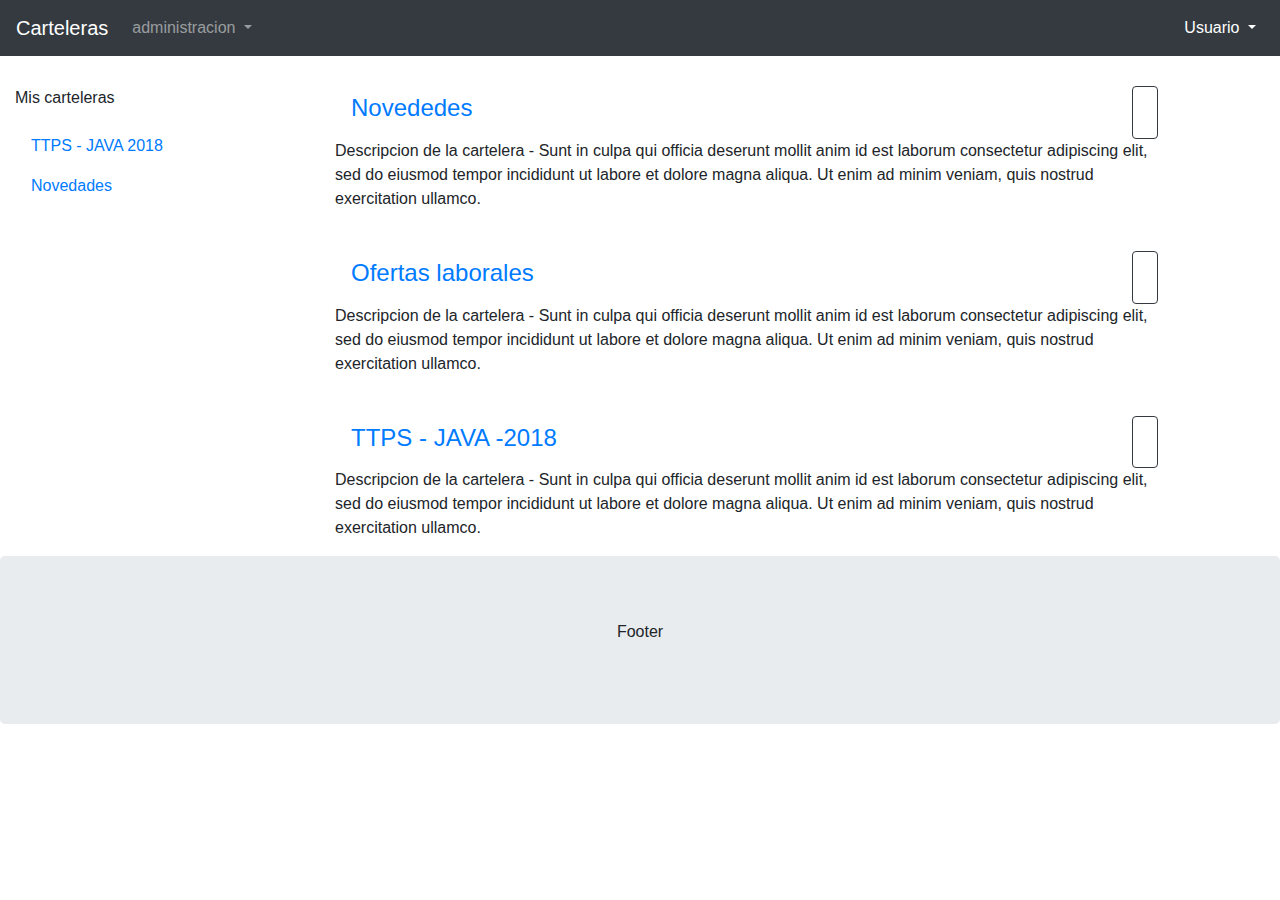
<file: index.html>
<!DOCTYPE html>
<html lang="en">
<head>
    <title>Bootstrap 4 Website Example</title>
    <meta charset="utf-8">
    <meta name="viewport" content="width=device-width, initial-scale=1">
    <link rel="stylesheet" href="https://maxcdn.bootstrapcdn.com/bootstrap/4.1.3/css/bootstrap.min.css">
    <script src="https://ajax.googleapis.com/ajax/libs/jquery/3.3.1/jquery.min.js"></script>
    <script src="https://cdnjs.cloudflare.com/ajax/libs/popper.js/1.14.3/umd/popper.min.js"></script>
    <script src="https://maxcdn.bootstrapcdn.com/bootstrap/4.1.3/js/bootstrap.min.js"></script>
    <link rel="stylesheet" href="https://use.fontawesome.com/releases/v5.4.1/css/all.css" integrity="sha384-5sAR7xN1Nv6T6+dT2mhtzEpVJvfS3NScPQTrOxhwjIuvcA67KV2R5Jz6kr4abQsz" crossorigin="anonymous">

    <style>
        .fakeimg {
            height: 200px;
            background: #aaa;
        }
    </style>
</head>
<body>


<nav class="navbar navbar-expand-sm bg-dark navbar-dark">
    <a class="navbar-brand" href="#">Carteleras</a>
    <button class="navbar-toggler" type="button" data-toggle="collapse" data-target="#collapsibleNavbar">
        <span class="navbar-toggler-icon"></span>
    </button>
    <div class="collapse navbar-collapse" id="collapsibleNavbar">
        <ul class="navbar-nav">
            <li class="nav-item">
                <div class="dropdown">
                    <a href="#" class="nav-link dropdown-toggle" data-toggle="dropdown">
                        administracion
                    </a>
                    <div class="dropdown-menu">
                        <a class="dropdown-item" href="#">Gestion de carteleras</a>
                        <div class="dropdown-divider"></div>
                        <a class="dropdown-item" href="#">Gestion de usuarios</a>
                    </div>
                </div>
            </li>
        </ul>

        <ul class="navbar-nav ml-auto">
                <li class="nav-item dropdown hidden-md-down">
          <a class="nav-link dropdown-toggle active" href="#" id="navbarDropdownMenuLink" data-toggle="dropdown" aria-haspopup="true" aria-expanded="false">
            <i class="fas fa-user"></i> Usuario
          </a>
          <div class="dropdown-menu dropdown-menu-right" aria-labelledby="navbarDropdownMenuLink">
            <a class="dropdown-item" href="/modulo/usuarios/configuracion"><i class="fas fa-cogs"></i> Configuraci&oacute;n</a>
              <div class="dropdown-divider"></div>
              <a href="/auth/logout" class="dropdown-item">
                <i class="fas fa-sign-out-alt"></i> Cerrar sesion
              </a>
          </div>
        </li>
      </ul>
    </div>
</nav>


<div class="container-fluid" style="margin-top:30px">
    <div class="row">
        <div class="col-sm-3">
            <p>Mis carteleras</p>
            <ul class="nav nav-pills flex-column">
                <li class="nav-item">
                    <a class="nav-link" href="#">TTPS - JAVA 2018</a>
                </li>
                <li class="nav-item">
                    <a class="nav-link" href="#">Novedades</a>
                </li>
            </ul>
            <hr class="d-sm-none">
        </div>
        <div class="col-sm-8">
            <span class="d-flex justify-content-between">
                <a href="#" class="nav-link"><h4>Novededes</h4></a>
                <button class="btn btn-outline-dark"><i class="fas fa-bell"></i></button>
            </span>
            <p>Descripcion de la cartelera - Sunt in culpa qui officia deserunt mollit anim id est laborum consectetur
                adipiscing elit, sed do eiusmod tempor incididunt ut labore et dolore magna aliqua. Ut enim ad minim
                veniam, quis nostrud exercitation ullamco.</p>
            <br>
            <span class="d-flex justify-content-between">
                <a href="#" class="nav-link"><h4>Ofertas laborales</h4></a>
                <button class="btn btn-outline-dark"><i class="fas fa-bell"></i></button>
            </span>
            <p>Descripcion de la cartelera - Sunt in culpa qui officia deserunt mollit anim id est laborum consectetur
                adipiscing elit, sed do eiusmod tempor incididunt ut labore et dolore magna aliqua. Ut enim ad minim
                veniam, quis nostrud exercitation ullamco.</p>
            <br>
            <span class="d-flex justify-content-between">
                <a href="cartelera1.html" class="nav-link"><h4>TTPS - JAVA -2018</h4></a>
                <button class="btn btn-outline-dark"><i class="fas fa-bell"></i></button>
            </span>
            <p>Descripcion de la cartelera - Sunt in culpa qui officia deserunt mollit anim id est laborum consectetur
                adipiscing elit, sed do eiusmod tempor incididunt ut labore et dolore magna aliqua. Ut enim ad minim
                veniam, quis nostrud exercitation ullamco.</p>

        </div>
    </div>
</div>

<div class="jumbotron text-center" style="margin-bottom:0">
    <p>Footer</p>
</div>

</body>
</html>
</file>
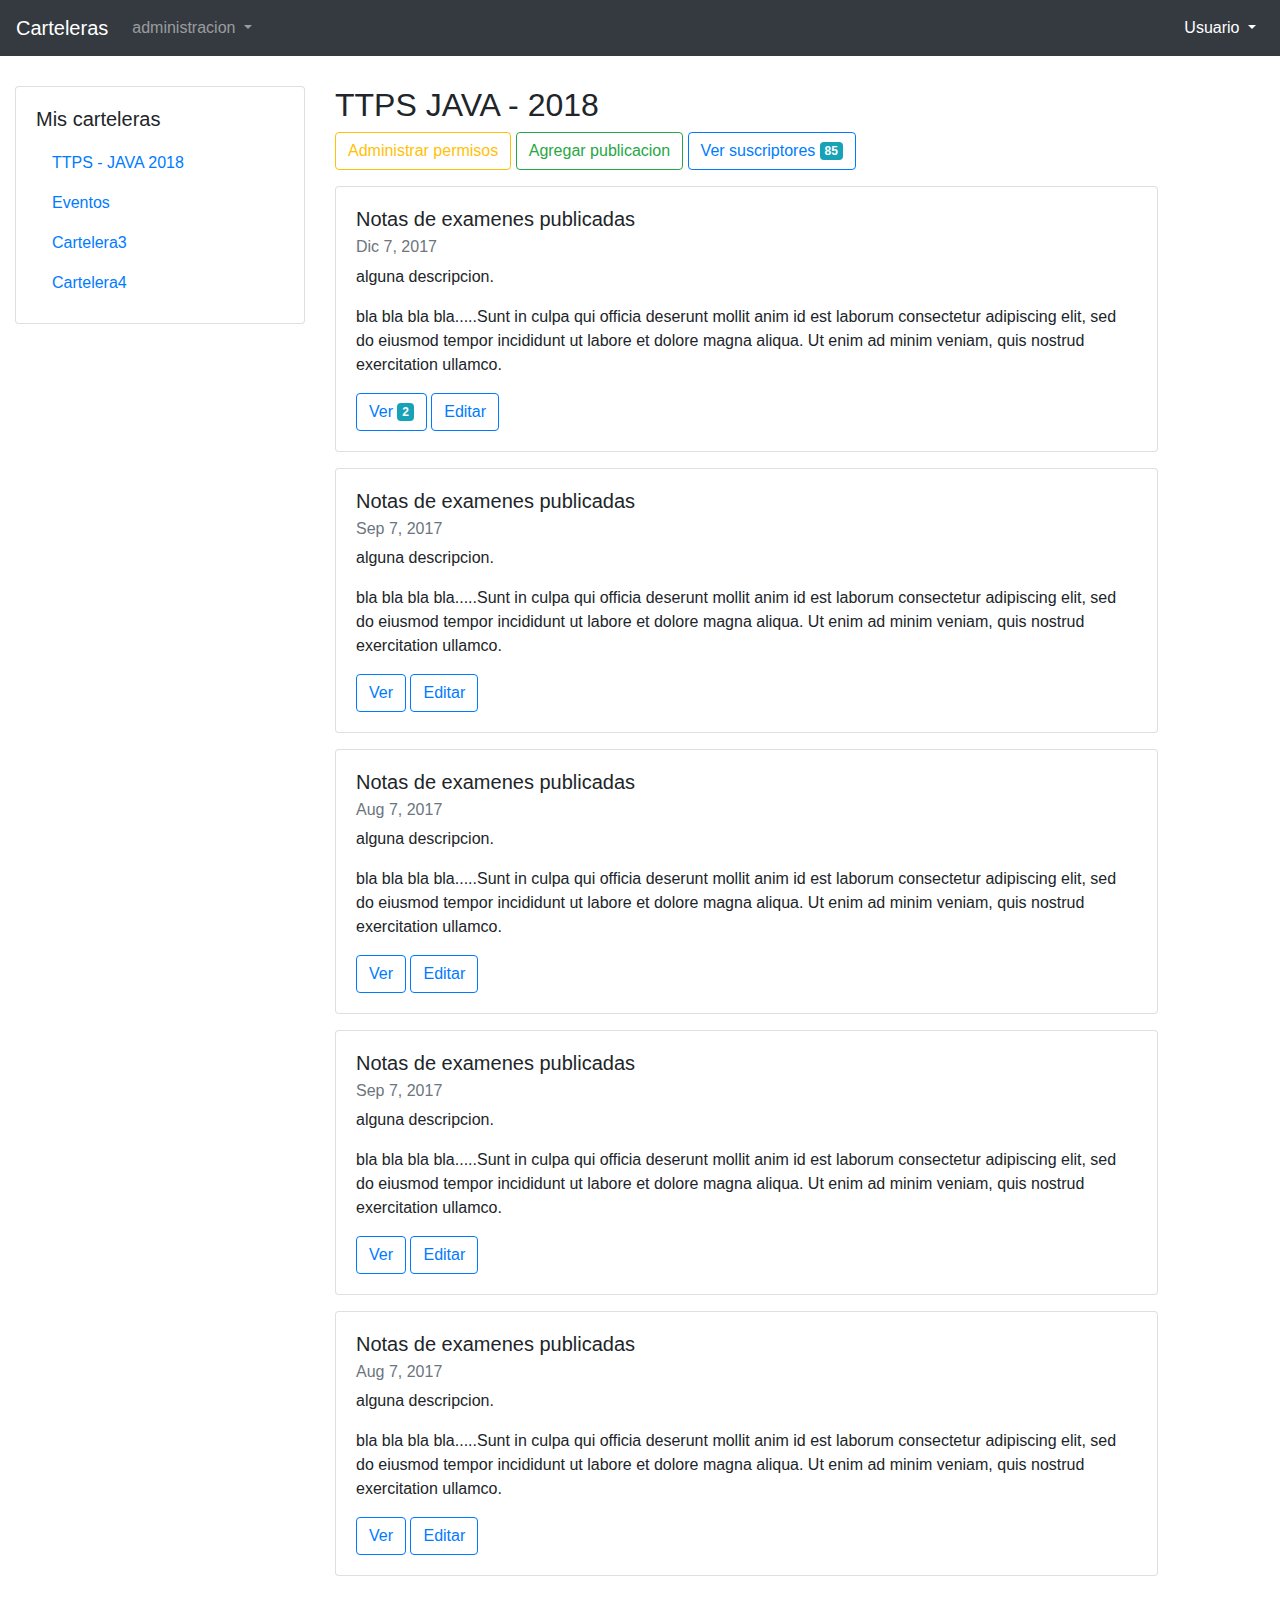
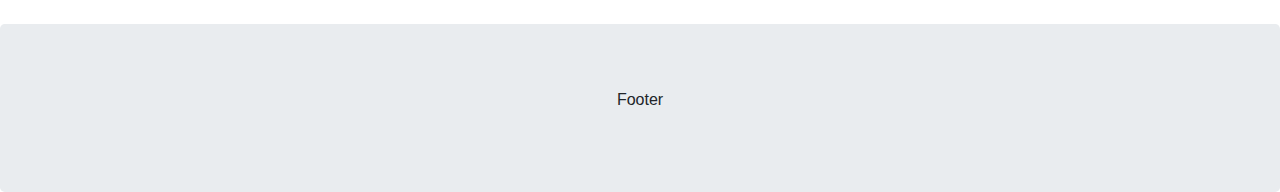
<file: cartelera1.html>
<!DOCTYPE html>
<html lang="en">
<head>
    <title>Bootstrap 4 Website Example</title>
    <meta charset="utf-8">
    <meta name="viewport" content="width=device-width, initial-scale=1">
    <link rel="stylesheet" href="https://maxcdn.bootstrapcdn.com/bootstrap/4.1.3/css/bootstrap.min.css">
    <script src="https://ajax.googleapis.com/ajax/libs/jquery/3.3.1/jquery.min.js"></script>
    <script src="https://cdnjs.cloudflare.com/ajax/libs/popper.js/1.14.3/umd/popper.min.js"></script>
    <script src="https://maxcdn.bootstrapcdn.com/bootstrap/4.1.3/js/bootstrap.min.js"></script>
    <link rel="stylesheet" href="https://use.fontawesome.com/releases/v5.4.1/css/all.css" integrity="sha384-5sAR7xN1Nv6T6+dT2mhtzEpVJvfS3NScPQTrOxhwjIuvcA67KV2R5Jz6kr4abQsz" crossorigin="anonymous">


    <style>
        .fakeimg {
            height: 200px;
            background: #aaa;
        }
    </style>
</head>
<body>


<nav class="navbar navbar-expand-sm bg-dark navbar-dark">
    <a class="navbar-brand" href="#">Carteleras</a>
    <button class="navbar-toggler" type="button" data-toggle="collapse" data-target="#collapsibleNavbar">
        <span class="navbar-toggler-icon"></span>
    </button>
    <div class="collapse navbar-collapse" id="collapsibleNavbar">
        <ul class="navbar-nav">
            <li class="nav-item">
                <div class="dropdown">
                    <a href="#" class="nav-link dropdown-toggle" data-toggle="dropdown">
                        administracion
                    </a>
                    <div class="dropdown-menu">
                        <a class="dropdown-item" href="#">Gestion de carteleras</a>
                        <div class="dropdown-divider"></div>
                        <a class="dropdown-item" href="usuario.html">Gestion de usuarios</a>
                    </div>
                </div>
            </li>
        </ul>

        <ul class="navbar-nav ml-auto">
                <li class="nav-item dropdown hidden-md-down">
          <a class="nav-link dropdown-toggle active" href="#" id="navbarDropdownMenuLink" data-toggle="dropdown" aria-haspopup="true" aria-expanded="false">
            <i class="fas fa-user"></i> Usuario
          </a>
          <div class="dropdown-menu dropdown-menu-right" aria-labelledby="navbarDropdownMenuLink">
            <a class="dropdown-item" href="/modulo/usuarios/configuracion"><i class="fas fa-cogs"></i> Configuraci&oacute;n</a>
              <div class="dropdown-divider"></div>
              <a href="/auth/logout" class="dropdown-item">
                <i class="fas fa-sign-out-alt"></i> Cerrar sesion
              </a>
          </div>
        </li>
      </ul>
    </div>
</nav>

<div class="container-fluid" style="margin-top:30px">
    <div class="row">
        <div class="col-sm-3">
            <div class="card">
                <div class="card-body">
                <h5 class="card-title">Mis carteleras</h5>
                    <ul class="nav nav-pills flex-column">
                        <li class="nav-item">
                            <a class="nav-link" href="#">TTPS - JAVA 2018</a>
                        </li>
                        <li class="nav-item">
                            <a class="nav-link" href="#">Eventos</a>
                        </li>
                        <li class="nav-item">
                            <a class="nav-link" href="#">Cartelera3</a>
                        </li>
                        <li class="nav-item">
                            <a class="nav-link" href="#">Cartelera4</a>
                        </li>
                    </ul>
                </div>
            </div>
            <hr class="d-sm-none">
        </div>
        <div class="col-sm-8 cartelera mb-5">
            <div class="row mb-3">
                <div class="col-sm-12 d-flex justify-content-between">
                    <h2>TTPS JAVA - 2018</h2>
                    <h2><i class="fas fa-bell"></i></h2>
                </div>
                <div class="col-sm-12">
                 <button type="button" class="btn btn-outline-warning">Administrar permisos  </span> </button>

                    <button class="btn  btn-outline-success"  data-toggle="modal" data-target="#agregarPublicacion">Agregar publicacion</button>

                  <button type="button" class="btn btn-outline-primary">Ver suscriptores <span class="badge badge-info">85 </span> </button>
                </div>
            </div>


      <div class="card mini-publicacion mt-3">
         <div class="card-body">
            <h5 class="card-title">Notas de examenes publicadas</h5>
            <h6 class="card-subtitle mb-2 text-muted">Dic 7, 2017</h6>
            <p class="card-text">alguna descripcion.</p>
            <p class="card-text">bla bla bla bla.....Sunt in culpa qui officia deserunt mollit anim id est laborum consectetur adipiscing elit, sed do eiusmod tempor incididunt ut labore et dolore magna aliqua. Ut enim ad minim veniam, quis nostrud exercitation ullamco.</p>
            <button type="button" class="btn btn-outline-primary">Ver <span class="badge badge-info"> 2 <i class="far fa-comments"></i></span></button>
            <button type="button" class="btn btn-outline-primary">Editar</button>
        </div>
      </div>
     

      <div class="card mini-publicacion  mt-3">
         <div class="card-body">
            <h5 class="card-title">Notas de examenes publicadas</h5>
            <h6 class="card-subtitle mb-2 text-muted">Sep 7, 2017</h6>
            <p class="card-text">alguna descripcion.</p>
            <p class="card-text">bla bla bla bla.....Sunt in culpa qui officia deserunt mollit anim id est laborum consectetur adipiscing elit, sed do eiusmod tempor incididunt ut labore et dolore magna aliqua. Ut enim ad minim veniam, quis nostrud exercitation ullamco.</p>
            <button type="button" class="btn btn-outline-primary">Ver</button>
            <button type="button" class="btn btn-outline-primary">Editar</button>
        </div>
      </div>
     
      <div class="card mini-publicacion mt-3">
         <div class="card-body">
            <h5 class="card-title">Notas de examenes publicadas</h5>
            <h6 class="card-subtitle mb-2 text-muted">Aug 7, 2017</h6>
            <p class="card-text">alguna descripcion.</p>
            <p class="card-text">bla bla bla bla.....Sunt in culpa qui officia deserunt mollit anim id est laborum consectetur adipiscing elit, sed do eiusmod tempor incididunt ut labore et dolore magna aliqua. Ut enim ad minim veniam, quis nostrud exercitation ullamco.</p>
            <button type="button" class="btn btn-outline-primary">Ver</button>
            <button type="button" class="btn btn-outline-primary">Editar</button>
        </div>
      </div>
     
            <div class="card publicacion mt-3">
                <div class="card-body">
                    <h5 class="card-title">Notas de examenes publicadas</h5>
                    <h6 class="card-subtitle mb-2 text-muted">Sep 7, 2017</h6>
                    <p class="card-text">alguna descripcion.</p>
                    <p class="card-text">bla bla bla bla.....Sunt in culpa qui officia deserunt mollit anim id est
                        laborum consectetur adipiscing elit, sed do eiusmod tempor incididunt ut labore et dolore magna
                        aliqua. Ut enim ad minim veniam, quis nostrud exercitation ullamco.</p>
                    <button type="button" class="btn btn-outline-primary">Ver</button>
                    <button type="button" class="btn btn-outline-primary">Editar</button>
                </div>
            </div>

            <div class="card publicacion mt-3">
                <div class="card-body">
                    <h5 class="card-title">Notas de examenes publicadas</h5>
                    <h6 class="card-subtitle mb-2 text-muted">Aug 7, 2017</h6>
                    <p class="card-text">alguna descripcion.</p>
                    <p class="card-text">bla bla bla bla.....Sunt in culpa qui officia deserunt mollit anim id est
                        laborum consectetur adipiscing elit, sed do eiusmod tempor incididunt ut labore et dolore magna
                        aliqua. Ut enim ad minim veniam, quis nostrud exercitation ullamco.</p>
                    <button type="button" class="btn btn-outline-primary">Ver</button>
                    <button type="button" class="btn btn-outline-primary">Editar</button>
                </div>
            </div>


        </div> <!------ END CARTELERA ----->
    </div>
</div>

<!-- Modal -->
<div class="modal fade" id="agregarPublicacion" tabindex="-1" role="dialog" aria-labelledby="agregarPublicacion" aria-hidden="true">
  <div class="modal-dialog" role="document">
    <div class="modal-content">
      <div class="modal-header">
        <h5 class="modal-title"">Agregar publicacion</h5>
        <button type="button" class="close" data-dismiss="modal" aria-label="Close">
          <span aria-hidden="true">&times;</span>
        </button>
      </div>
      <div class="modal-body">

         <div class="form-group">
        <label for="exampleFormControlTextarea1">Titulo</label>
          <textarea class="form-control" id="exampleFormControlTextarea1" rows="2"></textarea>
        </div>
        <div class="form-group">
        <label for="exampleFormControlTextarea1">Detalle</label>
          <textarea class="form-control" id="exampleFormControlTextarea1" rows="3"></textarea>
        </div> 
        <div class="form-group">
          <label for="exampleInputEmail1">Publicar en fecha</label>
          <input type="date" class="form-control" id="exampleInputEmail1" aria-describedby="emailHelp" placeholder="">
          <small id="emailHelp" class="form-text text-muted">Ingrese una fecha para que se publique esta publicacion</small>
        </div>

        <div class="form-check">
  <input class="form-check-input" type="checkbox" value="" id="defaultCheck1">
  <label class="form-check-label" for="defaultCheck1">
    Habilitar comentarios
  </label>
</div>
      </div>
      <div class="modal-footer">
        <button type="button" class="btn btn-secondary" data-dismiss="modal">Close</button>
        <button type="button" class="btn btn-primary">Save changes</button>
      </div>
    </div>
  </div>
</div>



<div class="jumbotron text-center" style="margin-bottom:0">
    <p>Footer</p>
</div>

</body>
</html>
</file>
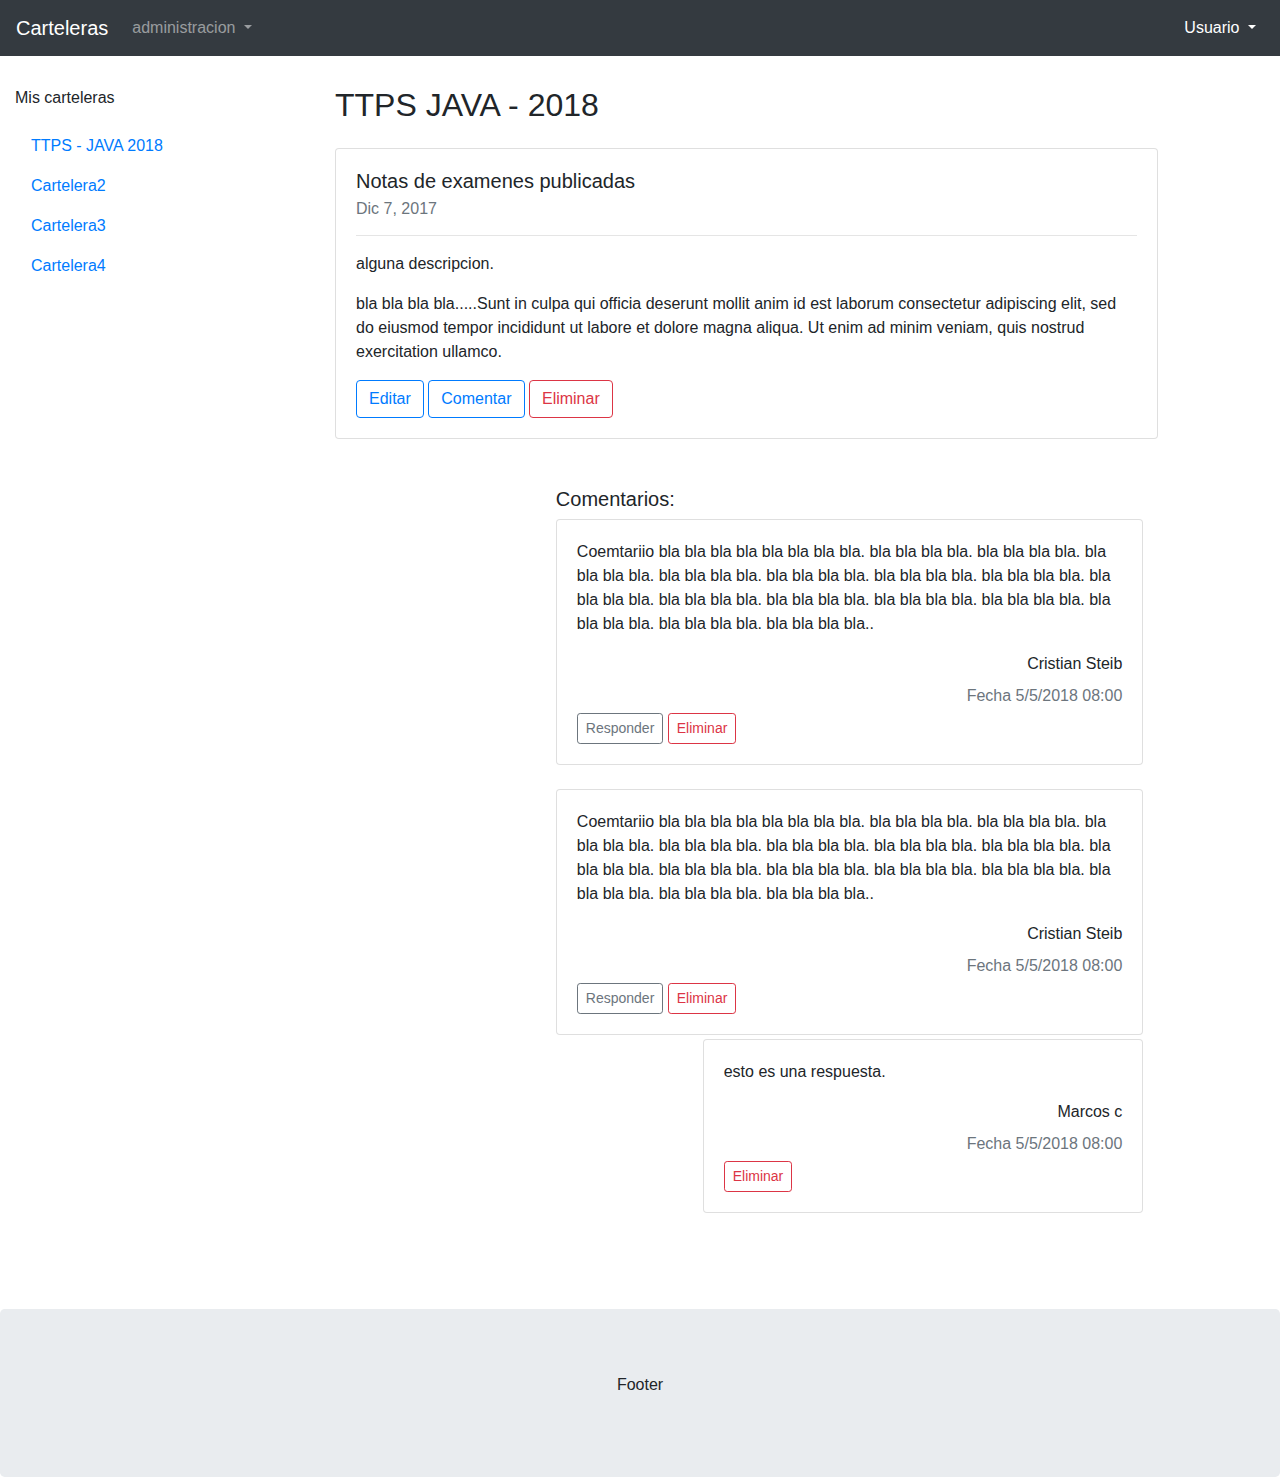
<file: publicacion.html>
<!DOCTYPE html>
<html lang="en">
<head>
  <title>Bootstrap 4 Website Example</title>
  <meta charset="utf-8">
  <meta name="viewport" content="width=device-width, initial-scale=1">
  <link rel="stylesheet" href="https://maxcdn.bootstrapcdn.com/bootstrap/4.1.3/css/bootstrap.min.css">
  <script src="https://ajax.googleapis.com/ajax/libs/jquery/3.3.1/jquery.min.js"></script>
  <script src="https://cdnjs.cloudflare.com/ajax/libs/popper.js/1.14.3/umd/popper.min.js"></script>
  <script src="https://maxcdn.bootstrapcdn.com/bootstrap/4.1.3/js/bootstrap.min.js"></script>
  <link rel="stylesheet" href="https://use.fontawesome.com/releases/v5.4.1/css/all.css" integrity="sha384-5sAR7xN1Nv6T6+dT2mhtzEpVJvfS3NScPQTrOxhwjIuvcA67KV2R5Jz6kr4abQsz" crossorigin="anonymous">


  <style>
  .fakeimg {
      height: 200px;
      background: #aaa;
  }
  </style>
</head>
<body>


<nav class="navbar navbar-expand-sm bg-dark navbar-dark">
    <a class="navbar-brand" href="#">Carteleras</a>
    <button class="navbar-toggler" type="button" data-toggle="collapse" data-target="#collapsibleNavbar">
        <span class="navbar-toggler-icon"></span>
    </button>
    <div class="collapse navbar-collapse" id="collapsibleNavbar">
        <ul class="navbar-nav">
            <li class="nav-item">
                <div class="dropdown">
                    <a href="#" class="nav-link dropdown-toggle" data-toggle="dropdown">
                        administracion
                    </a>
                    <div class="dropdown-menu">
                        <a class="dropdown-item" href="#">Gestion de carteleras</a>
                        <div class="dropdown-divider"></div>
                        <a class="dropdown-item" href="#">Gestion de usuarios</a>
                    </div>
                </div>
            </li>
        </ul>

        <ul class="navbar-nav ml-auto">
                <li class="nav-item dropdown hidden-md-down">
          <a class="nav-link dropdown-toggle active" href="#" id="navbarDropdownMenuLink" data-toggle="dropdown" aria-haspopup="true" aria-expanded="false">
            <i class="fas fa-user"></i> Usuario
          </a>
          <div class="dropdown-menu dropdown-menu-right" aria-labelledby="navbarDropdownMenuLink">
            <a class="dropdown-item" href="/modulo/usuarios/configuracion"><i class="fas fa-cogs"></i> Configuraci&oacute;n</a>
              <div class="dropdown-divider"></div>
              <a href="/auth/logout" class="dropdown-item">
                <i class="fas fa-sign-out-alt"></i> Cerrar sesion
              </a>
          </div>
        </li>
      </ul>
    </div>
</nav>


<div class="container-fluid" style="margin-top:30px">
  <div class="row">
    <div class="col-sm-3">
    <p>Mis carteleras</p>
      <ul class="nav nav-pills flex-column">
        <li class="nav-item">
          <a class="nav-link" href="#">TTPS - JAVA 2018</a>
        </li>
        <li class="nav-item">
          <a class="nav-link" href="#">Cartelera2</a>
        </li>
        <li class="nav-item">
          <a class="nav-link" href="#">Cartelera3</a>
        </li>
        <li class="nav-item">
          <a class="nav-link" href="#">Cartelera4</a>
        </li>
      </ul>
      <hr class="d-sm-none">
    </div>



    <div class="col-sm-8 cartelera mb-5">
      <div class="row mb-3">
        <div class="col-sm-12">
        <h2>TTPS JAVA - 2018</h2>
      </div>
        </div>


      <div class="card publicacion mt-3">
         <div class="card-body">
            <h5 class="card-title">Notas de examenes publicadas</h5>
            <h6 class="card-subtitle mb-2 text-muted">Dic 7, 2017</h6>
            <h3><hr></h3>
            <p class="card-text">alguna descripcion.</p>
            <p class="card-text">bla bla bla bla.....Sunt in culpa qui officia deserunt mollit anim id est laborum consectetur adipiscing elit, sed do eiusmod tempor incididunt ut labore et dolore magna aliqua. Ut enim ad minim veniam, quis nostrud exercitation ullamco.</p>
            <button type="button" class="btn btn-outline-primary" data-toggle="modal" data-target="#editarPublicacion"> Editar</button>
            <button type="button" class="btn btn-outline-primary" data-toggle="modal" data-target="#agregarComentario">Comentar</button>
           <button type="button" class="btn btn-outline-danger">Eliminar</button>
        </div>
      </div>
     
     <div class="offset-md-3 col-md-9 comentarios mt-5 mb-5">
      <h5> <i class="far fa-comments"></i> Comentarios:</h5>


      <div class="comentario-wrapper mt-2">
        <div class="card comentario">
         <div class="card-body">
            <p class="card-text">Coemtariio bla bla bla bla  bla bla bla bla. bla bla bla bla. bla bla bla bla. bla bla bla bla. bla bla bla bla. bla bla bla bla. bla bla bla bla. bla bla bla bla. bla bla bla bla. bla bla bla bla. bla bla bla bla. bla bla bla bla. bla bla bla bla. bla bla bla bla. bla bla bla bla. bla bla bla bla..</p>
            <div class="text-right m-0">
              <p class="card-text">Cristian Steib</p>
              <h6 class="card-subtitle mb-2 text-muted">Fecha 5/5/2018 08:00</h6>
            </div>
            <div>
              <button type="button" class="btn btn-sm btn-outline-secondary">Responder</button>
              <button type="button" class="btn btn-sm  btn-outline-danger">Eliminar</button>
            </div>
            </div>
        </div>
      </div>


      <div class="comentario-wrapper mt-4">
        <div class="card comentario">
         <div class="card-body">
            <p class="card-text">Coemtariio bla bla bla bla  bla bla bla bla. bla bla bla bla. bla bla bla bla. bla bla bla bla. bla bla bla bla. bla bla bla bla. bla bla bla bla. bla bla bla bla. bla bla bla bla. bla bla bla bla. bla bla bla bla. bla bla bla bla. bla bla bla bla. bla bla bla bla. bla bla bla bla. bla bla bla bla..</p>
            <div class="text-right m-0">
              <p class="card-text">Cristian Steib</p>
              <h6 class="card-subtitle mb-2 text-muted">Fecha 5/5/2018 08:00</h6>
            </div>
            <div>
              <button type="button" class="btn btn-sm btn-outline-secondary">Responder</button>
              <button type="button" class="btn btn-sm  btn-outline-danger">Eliminar</button>
            </div>
            </div>
        </div>
      </div>

              <div class="offset-sm-3 respuesta-wrapper mt-1">
                  <div class="card respuesta">
                   <div class="card-body">
                      <p class="card-text">esto es una respuesta.</p>
                      <div class="text-right m-0">
                        <p class="card-text">Marcos c</p>
                        <h6 class="card-subtitle mb-2 text-muted">Fecha 5/5/2018 08:00</h6>
                      </div>
                      <div>
                          <button type="button" class="btn btn-sm  btn-outline-danger">Eliminar</button>
                      </div>
                      </div>
                  </div>
                </div>


     </div><!--Fin de comentarios -->

     



    </div> <!------ END CARTELERA ----->
  </div>
</div>




<!-- Modal -->
<div class="modal fade" id="editarPublicacion" tabindex="-1" role="dialog" aria-labelledby="editarPublicacion" aria-hidden="true">
<div class="modal-dialog" role="document">
    <div class="modal-content">
      <div class="modal-header">
        <h5 class="modal-title"">Agregar publicacion</h5>
        <button type="button" class="close" data-dismiss="modal" aria-label="Close">
          <span aria-hidden="true">&times;</span>
        </button>
      </div>
      <div class="modal-body">

         <div class="form-group">
        <label for="exampleFormControlTextarea1">Titulo</label>
          <textarea class="form-control" id="exampleFormControlTextarea1" rows="2"></textarea>
        </div>
        <div class="form-group">
        <label for="exampleFormControlTextarea1">Detalle</label>
          <textarea class="form-control" id="exampleFormControlTextarea1" rows="3"></textarea>
        </div> 
        <div class="form-group">
          <label for="exampleInputEmail1">Publicar en fecha</label>
          <input type="date" class="form-control" id="exampleInputEmail1" aria-describedby="emailHelp" placeholder="">
          <small id="emailHelp" class="form-text text-muted">Ingrese una fecha para que se publique esta publicacion</small>
        </div>

        <div class="form-check">
  <input class="form-check-input" type="checkbox" value="" id="defaultCheck1">
  <label class="form-check-label" for="defaultCheck1">
    Habilitar comentarios
  </label>
</div>
      </div>
      <div class="modal-footer">
        <button type="button" class="btn btn-secondary" data-dismiss="modal">Close</button>
        <button type="button" class="btn btn-primary">Save changes</button>
      </div>
    </div>
  </div>
</div>




<!-- Modal -->
<div class="modal fade" id="agregarComentario" tabindex="-1" role="dialog" aria-labelledby="agregarComentario" aria-hidden="true">
  <div class="modal-dialog" role="document">
    <div class="modal-content">
      <div class="modal-header">
        <h5 class="modal-title">Comentar publicacion</h5>
        <button type="button" class="close" data-dismiss="modal" aria-label="Close">
          <span aria-hidden="true">&times;</span>
        </button>
      </div>
      <div class="modal-body">
          <div class="form-group">
        <label for="exampleFormControlTextarea1">Escribe un comentario</label>
          <textarea class="form-control" id="exampleFormControlTextarea1" rows="3"></textarea>
        </div>
      </div>
      <div class="modal-footer">
        <button type="button" class="btn btn-secondary" data-dismiss="modal">Close</button>
        <button type="button" class="btn btn-primary">Save changes</button>
      </div>
    </div>
  </div>
</div>





<div class="jumbotron text-center" style="margin-bottom:0">
  <p>Footer</p>
</div>

</body>
</html>
</file>
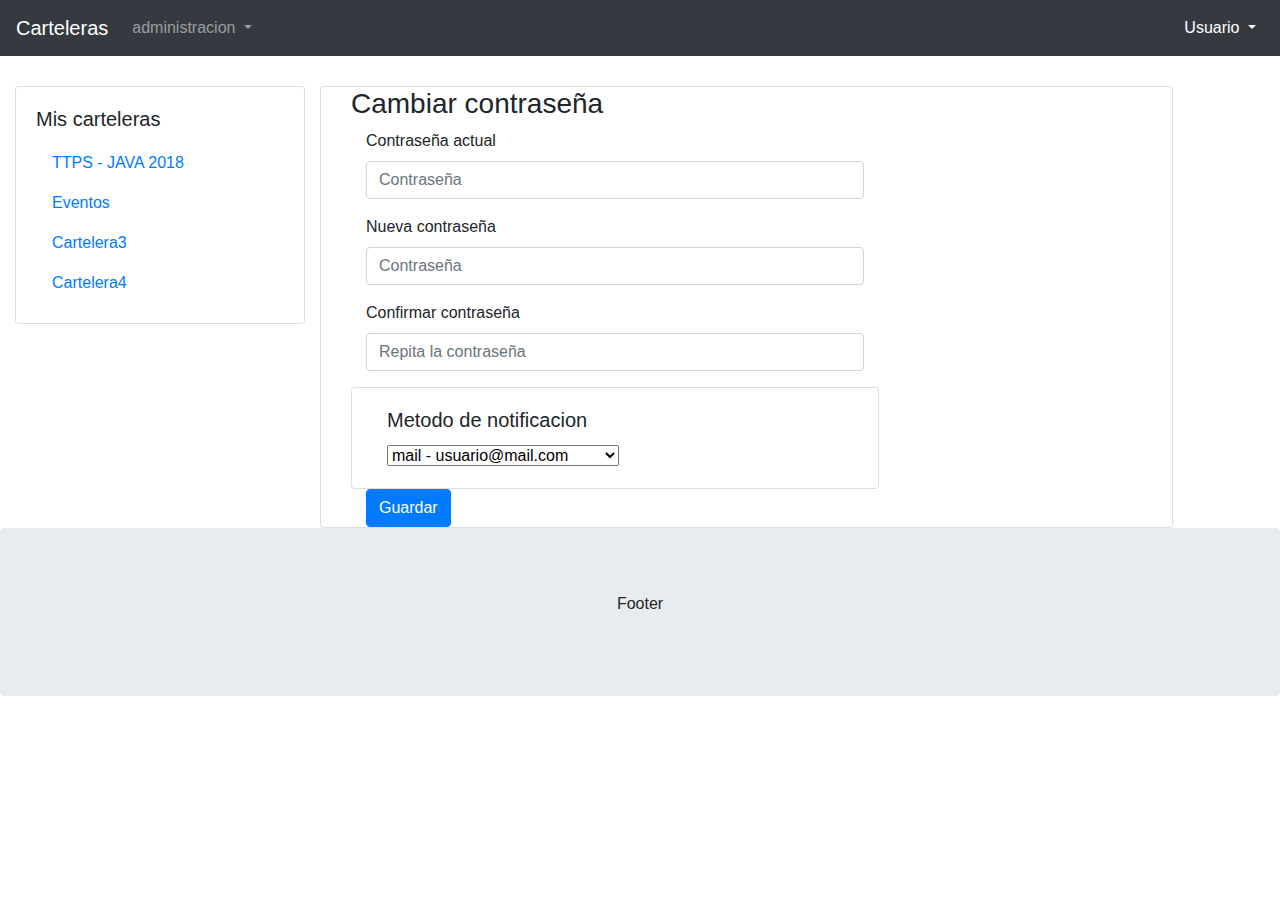
<file: usuario_configuracion.html>
<!DOCTYPE html>
<html lang="en">
<head>
    <title>Bootstrap 4 Website Example</title>
    <meta charset="utf-8">
    <meta name="viewport" content="width=device-width, initial-scale=1">
    <link rel="stylesheet" href="https://maxcdn.bootstrapcdn.com/bootstrap/4.1.3/css/bootstrap.min.css">
    <script src="https://ajax.googleapis.com/ajax/libs/jquery/3.3.1/jquery.min.js"></script>
    <script src="https://cdnjs.cloudflare.com/ajax/libs/popper.js/1.14.3/umd/popper.min.js"></script>
    <script src="https://maxcdn.bootstrapcdn.com/bootstrap/4.1.3/js/bootstrap.min.js"></script>
    <link rel="stylesheet" href="https://use.fontawesome.com/releases/v5.4.1/css/all.css"
          integrity="sha384-5sAR7xN1Nv6T6+dT2mhtzEpVJvfS3NScPQTrOxhwjIuvcA67KV2R5Jz6kr4abQsz" crossorigin="anonymous">


    <style>
        .fakeimg {
            height: 200px;
            background: #aaa;
        }
    </style>
</head>
<body>


<nav class="navbar navbar-expand-sm bg-dark navbar-dark">
    <a class="navbar-brand" href="#">Carteleras</a>
    <button class="navbar-toggler" type="button" data-toggle="collapse" data-target="#collapsibleNavbar">
        <span class="navbar-toggler-icon"></span>
    </button>
    <div class="collapse navbar-collapse" id="collapsibleNavbar">
        <ul class="navbar-nav">
            <li class="nav-item">
                <div class="dropdown">
                    <a href="#" class="nav-link dropdown-toggle" data-toggle="dropdown">
                        administracion
                    </a>
                    <div class="dropdown-menu">
                        <a class="dropdown-item" href="#">Gestion de carteleras</a>
                        <div class="dropdown-divider"></div>
                        <a class="dropdown-item" href="usuario.html">Gestion de usuarios</a>
                    </div>
                </div>
            </li>
        </ul>

        <ul class="navbar-nav ml-auto">
            <li class="nav-item dropdown hidden-md-down">
                <a class="nav-link dropdown-toggle active" href="#" id="navbarDropdownMenuLink" data-toggle="dropdown"
                   aria-haspopup="true" aria-expanded="false">
                    <i class="fas fa-user"></i> Usuario
                </a>
                <div class="dropdown-menu dropdown-menu-right" aria-labelledby="navbarDropdownMenuLink">
                    <a class="dropdown-item" href="#"><i class="fas fa-cogs"></i>
                        Configuraci&oacute;n</a>
                    <div class="dropdown-divider"></div>
                    <a href="#" class="dropdown-item">
                        <i class="fas fa-sign-out-alt"></i> Cerrar sesion
                    </a>
                </div>
            </li>
        </ul>
    </div>
</nav>

<div class="container-fluid" style="margin-top:30px">
    <div class="row">
        <div class="col-sm-3">
            <div class="card">
                <div class="card-body">
                    <h5 class="card-title">Mis carteleras</h5>
                    <ul class="nav nav-pills flex-column">
                        <li class="nav-item">
                            <a class="nav-link" href="#">TTPS - JAVA 2018</a>
                        </li>
                        <li class="nav-item">
                            <a class="nav-link" href="#">Eventos</a>
                        </li>
                        <li class="nav-item">
                            <a class="nav-link" href="#">Cartelera3</a>
                        </li>
                        <li class="nav-item">
                            <a class="nav-link" href="#">Cartelera4</a>
                        </li>
                    </ul>
                </div>
            </div>
        </div>

        <div class="card col-sm-8">
            <div class="container">
                <form action="#" method="post">
                    <h3>Cambiar contraseña</h3>
                    <div class="form-group col-md-8">
                        <label for="password_actual">Contraseña actual</label>
                        <input type="password" class="form-control" id="password_actual" placeholder="Contraseña"
                               name="password_old" required>
                    </div>
                    <div class="form-group col-md-8">
                        <label for="password">Nueva contraseña</label>
                        <input type="password" class="form-control" id="password" placeholder="Contraseña"
                               name="password_new" required>
                    </div>
                    <div class="form-group col-md-8">
                        <label for="re_password">Confirmar contraseña</label>
                        <input type="password" class="form-control" id="re_password" placeholder="Repita la contraseña"
                               name="password_re" required>
                    </div>
                    <div class="form-group col-md-8 d-none" id="error_ms">
                        <p class="text-danger">Las contraseñas no coinciden.</p>
                    </div>
                    <div class="card col-sm-8">
                        <div class="card-body">
                            <h5 class="card-title">Metodo de notificacion</h5>
                        <select >
                            <option>mail - usuario@mail.com</option>
                            <option>facebook - facebook_account</option>
                            <option>twitter - @usuario</option>
                        </select>
                        </div>
                    </div>

                    <div class="col-md-3">
                        <button type="submit" class="btn btn-primary">Guardar</button>
                    </div>


                </form>
            </div>
        </div>
    </div>
</div>


<div class="jumbotron text-center" style="margin-bottom:0">
    <p>Footer</p>
</div>

</body>
</html>
</file>
